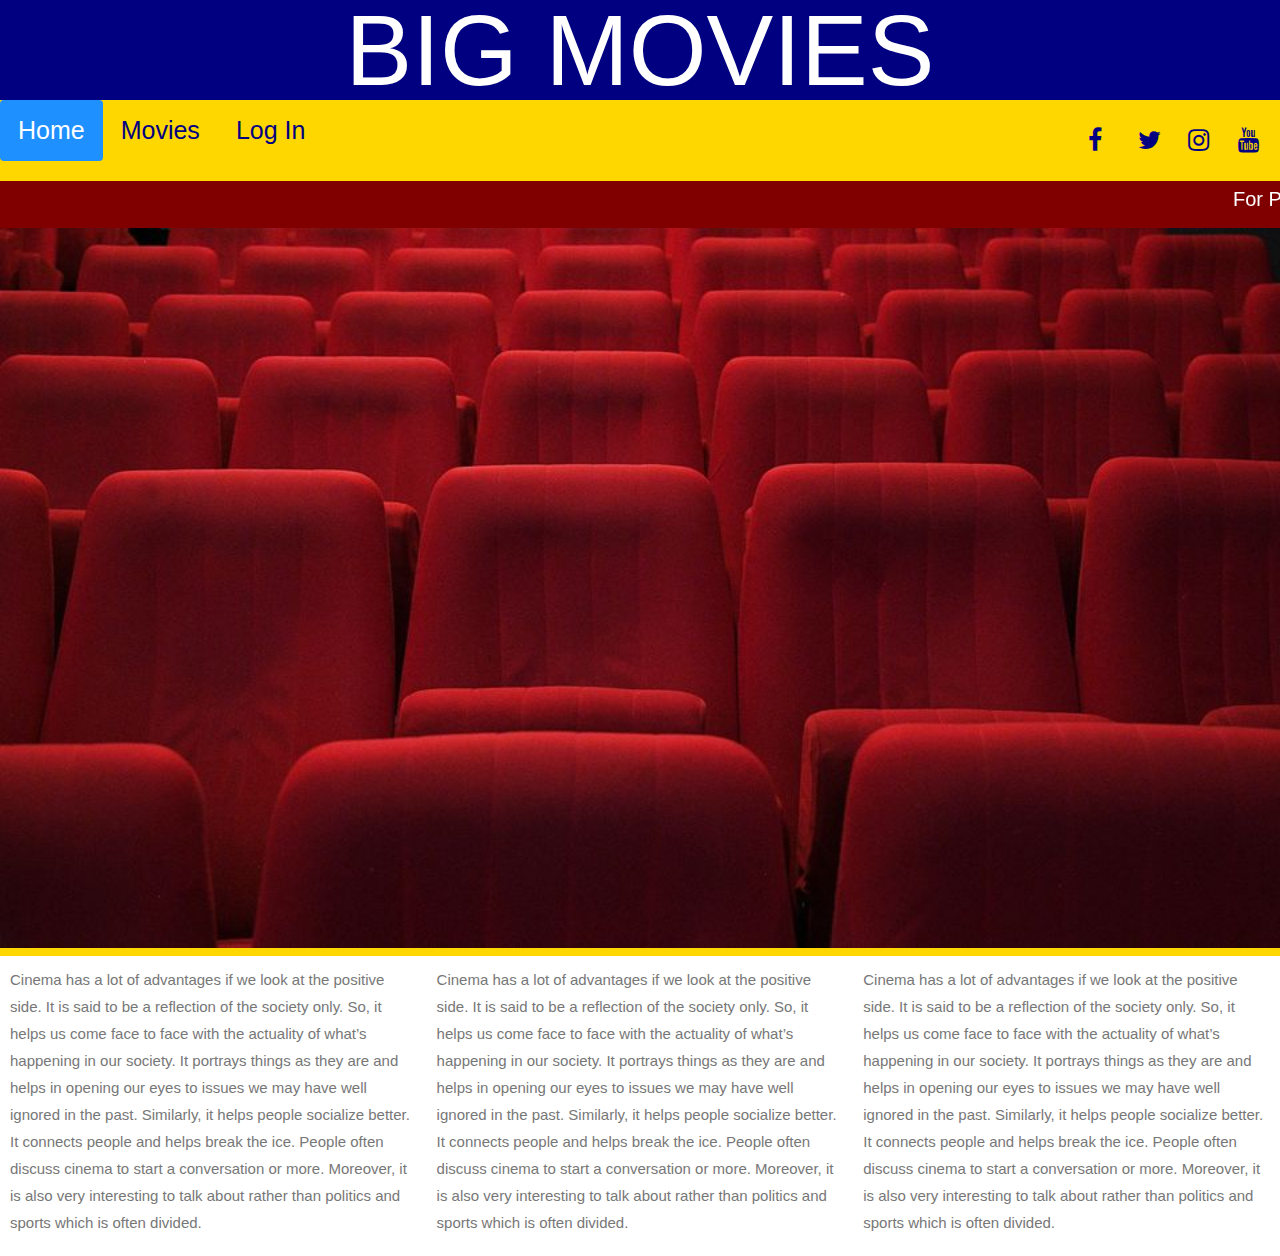
<file: Web Prj/Home.html>
<!DOCTYPE html>
<html lang="en">

<head>
    <meta charset="UTF-8" />
    <meta http-equiv="X-UA-Compatible" content="IE=edge" />
    <meta name="viewport" content="width=device-width,initial-s">

    <title>Home page</title>
    <link rel="stylesheet" href="style.css" />
    <link rel="stylesheet" href="https://cdnjs.cloudflare.com/ajax/libs/font-awesome/4.7.0/css/font-awesome.min.css">

</head>

<body>
   

    <div class="header">
        <div class="name">
            <p>BIG MOVIES</p>
        </div>

        <div class="header-left">
            <a class="active" href="#home">Home</a>
            <a href="movie.html">Movies</a>
             <a href="login.html">Log In</a>
        </div>
        <div class="header-right">
        </div>

        <ul>
            <li>
                <!-- Add font awesome icons -->
                <a href="http://facebook.com" class="fa fa-facebook"></a>
                <a href="http://twitter.com" class="fa fa-twitter"></a>
                <a href="http://instagram.com" class="fa fa-instagram"></a>
                <a href="http://youtube.com" class="fa fa-youtube"></a>
            </li>
        </ul>

        <div class="anim">
            <marquee behavior="slide" direction="left">For Phone booking. contact:046-908765</marquee>
        </div>

        <div class="bg">
            <img src="images/mov3.jpg">
        </div>
        
    </div>
    <div class="row">
        <div class="column">
            <p>Cinema has a lot of advantages if we look at the positive side. It is said to be a reflection of the society only. So, it helps us come face to face with the actuality of what’s happening in our society. It portrays things as they are and
                helps in opening our eyes to issues we may have well ignored in the past. Similarly, it helps people socialize better. It connects people and helps break the ice. People often discuss cinema to start a conversation or more. Moreover, it
                is also very interesting to talk about rather than politics and sports which is often divided.</p>
        </div>
        <div class="column">
            <p>Cinema has a lot of advantages if we look at the positive side. It is said to be a reflection of the society only. So, it helps us come face to face with the actuality of what’s happening in our society. It portrays things as they are and
                helps in opening our eyes to issues we may have well ignored in the past. Similarly, it helps people socialize better. It connects people and helps break the ice. People often discuss cinema to start a conversation or more. Moreover, it
                is also very interesting to talk about rather than politics and sports which is often divided.</p>
        </div>
        <div class="column">
            <p>Cinema has a lot of advantages if we look at the positive side. It is said to be a reflection of the society only. So, it helps us come face to face with the actuality of what’s happening in our society. It portrays things as they are and
                helps in opening our eyes to issues we may have well ignored in the past. Similarly, it helps people socialize better. It connects people and helps break the ice. People often discuss cinema to start a conversation or more. Moreover, it
                is also very interesting to talk about rather than politics and sports which is often divided.</p>
        </div>
    </div>
</body>

</html>
</body>
</file>
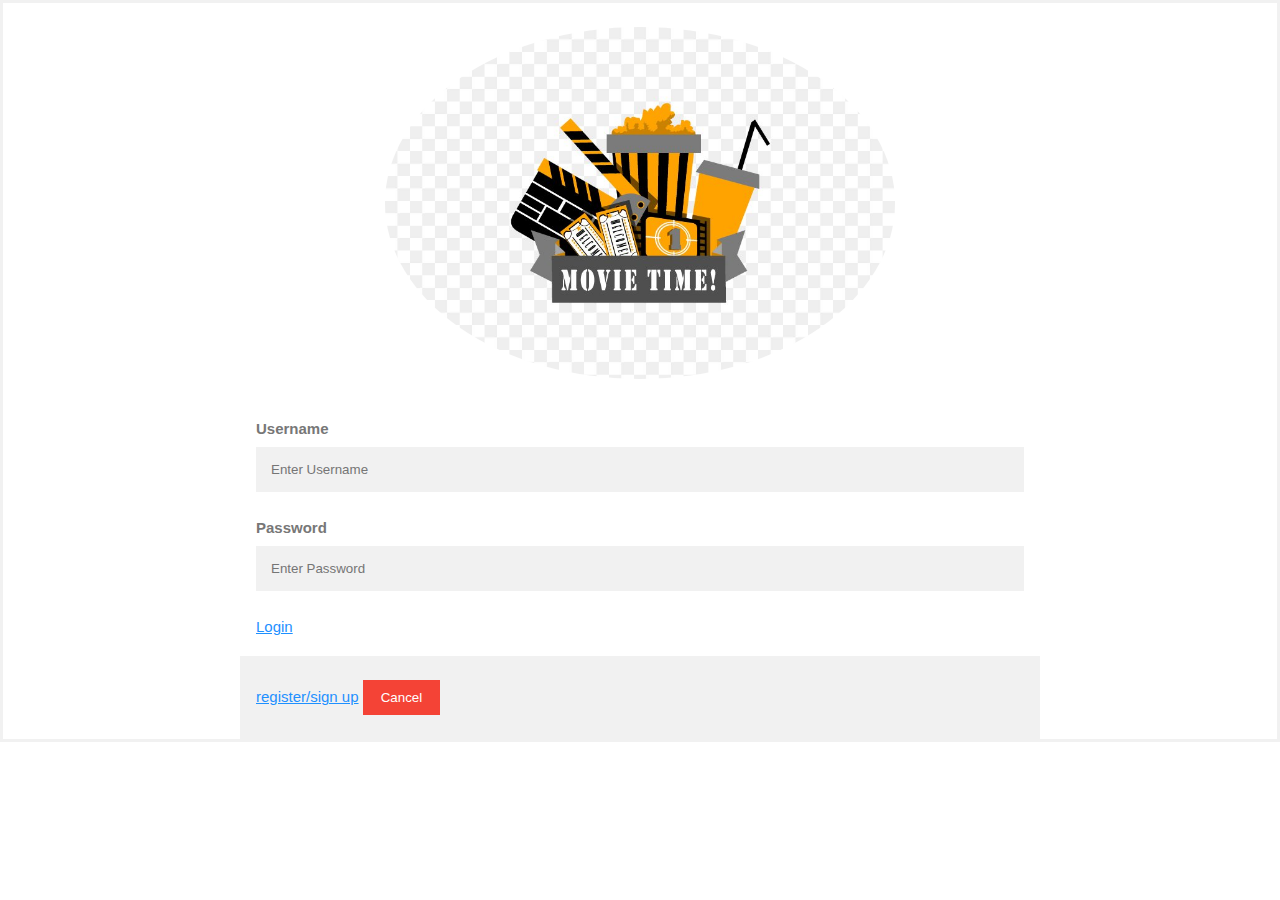
<file: Web Prj/login.html>
<!DOCTYPE html>
<head>
    <link rel="stylesheet" href="style.css" />
    <link rel="stylesheet" href="https://cdnjs.cloudflare.com/ajax/libs/font-awesome/4.7.0/css/font-awesome.min.css">
</head>
<body>
    <form action="action_page.php" method="post">
        <div class="imgcontainer">
          <img src="images/logo.jpg" alt="Avatar" class="avatar">
        </div>
      
        <div class="container">
          <label for="uname"><b>Username</b></label>
          <input type="text" placeholder="Enter Username" name="uname" required>
      
          <label for="psw"><b>Password</b></label>
          <input type="password" placeholder="Enter Password" name="psw" required>
      
         <a href="seat.html"> Login</a>
        </div>
      
        <div class="container" style="background-color:#f1f1f1">
          <a href="register.html">register/sign up</a>
         <a href="home.html"> <button type="button" class="cancelbtn">Cancel</button></a>
           
          

         </div>
      </form>
</body>
</file>
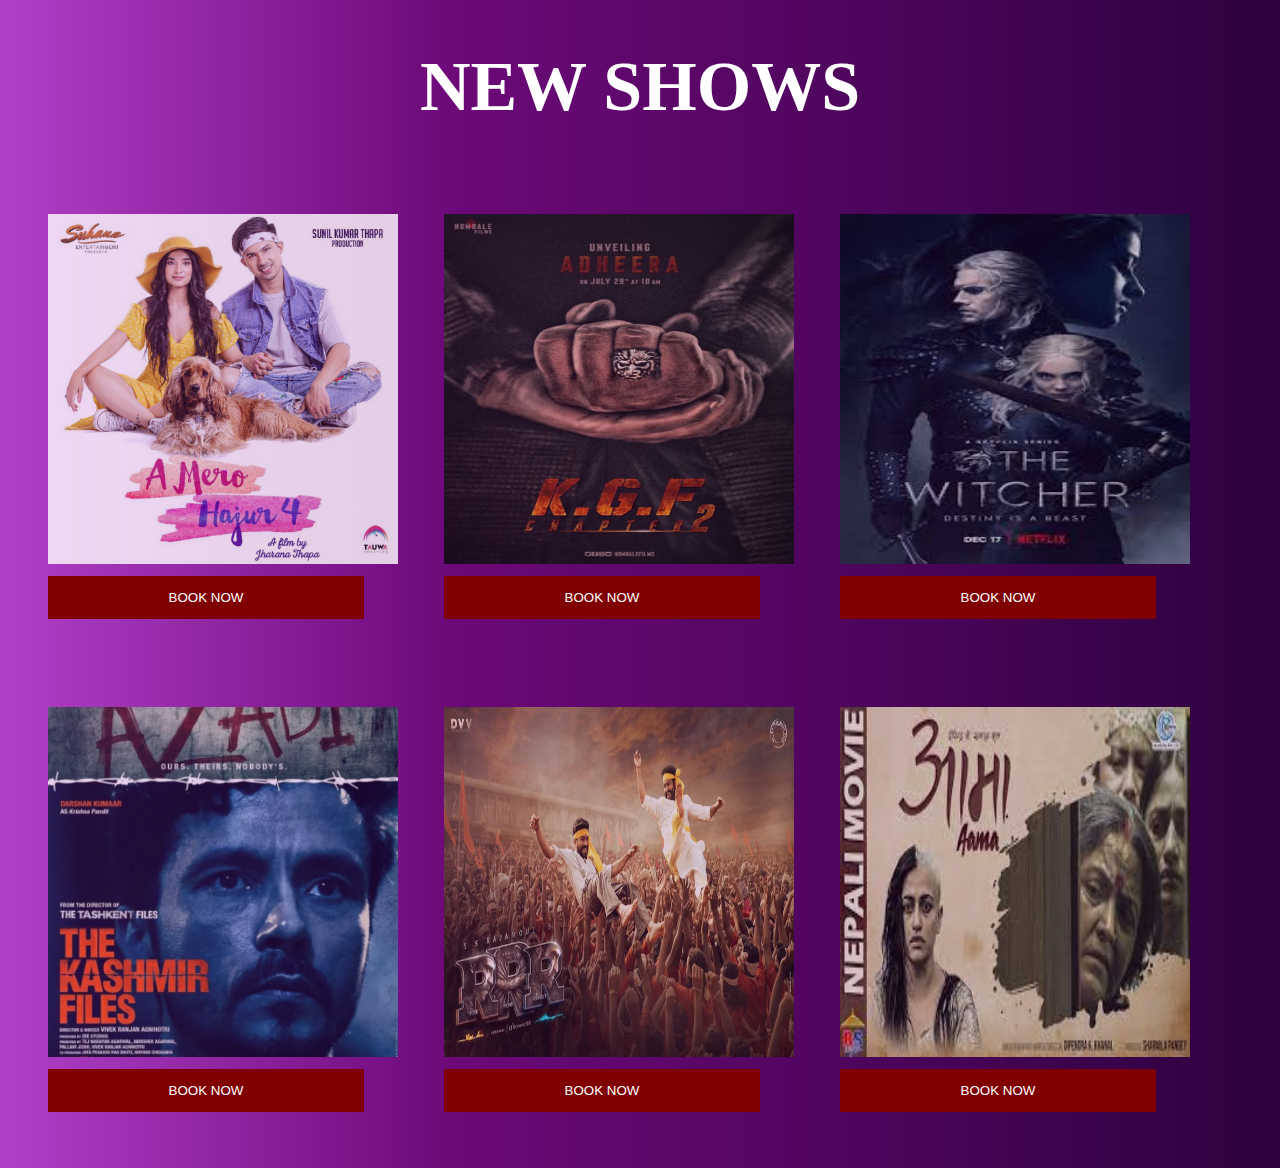
<file: Web Prj/movie.html>
<!DOCTYPE html>
<head>
  <meta charset="UTF-8" />
    <meta http-equiv="X-UA-Compatible" content="IE=edge" />
    <meta name="viewport" content="width=device-width,initial-s">
    <link rel="stylesheet" href="style2.css" />
    <link rel="stylesheet" href="https://cdnjs.cloudflare.com/ajax/libs/font-awesome/4.7.0/css/font-awesome.min.css">
</head>
<div class="block-heading">
          <h1 class="glow">NEW SHOWS</h1>
        

<div class="row">
  <div class="column">
    <a href="https://youtu.be/C8JZRySDcZQ "><img src="images/1.jpg" width="350px" height="350px" alt="amh4" onclick="myFunction(this);"></a>
    
              <a href="login.html"><button class="btn btn-block btn-outline-primary" width="350px" height="350px" type="submit">BOOK NOW</button></a>
             
  </div>
  <div class="column">
   <a href="https://youtu.be/JKa05nyUmuQ"> <img src="images/2.webp" width="350px" height="350px" alt="kgf2" onclick="myFunction(this);"></a>
    <a href="login.html"><button class="btn btn-block btn-outline-primary" width="350px" height="350px" type="submit">BOOK NOW</button></a>
  </div>
  <div class="column">
    <a href="https://youtu.be/TJFVV2L8GKs"><img src="images/3.jpg" width="350px" height="350px"alt="witcher" onclick="myFunction(this);"></a>
    <a href="login.html"><button class="btn btn-block btn-outline-primary" width="350px" height="350px" type="submit">BOOK NOW</button></a>
  </div>
  <div class="column">
    <a href="https://youtu.be/A179apttY58"><img src="images/4.webp" width="350px" height="350px"alt="kasmir" onclick="myFunction(this);"></a>
    <a href="login.html"><button class="btn btn-block btn-outline-primary" width="350px" height="350px" type="submit">BOOK NOW</button></a>
  </div>
   <div class="column">
    <a href="https://youtu.be/GY4BgdUSpbE"><img src="images/RRR.webp" width="350px" height="350px"alt="kasmir" onclick="myFunction(this);"></a>
   <a href="login.html"><button class="btn btn-block btn-outline-primary" width="350px" height="350px" type="submit">BOOK NOW</button></a>
  </div>
   <div class="column">
    <a href="https://youtu.be/RRv_IJSQweM"><img src="images/movie3.jpg" width="350px" height="350px"alt="kasmir" onclick="myFunction(this);"></a>
    <a href="login.html"><button class="btn btn-block btn-outline-primary" width="350px" height="350px" type="submit">BOOK NOW</button></a>
  </div>

</div>


<!-- The expanding image container -->
<div class="container">
  <!-- Close the image -->
  <span onclick="this.parentElement.style.display='none'" class="closebtn">&times;</span>

  <!-- Expanded image -->
  <img id="expandedImg" style="width:100%">

  <!-- Image text -->
  <div id="imgtext"></div>
</div>

<script>
  function myFunction(imgs) {
  // Get the expanded image
  var expandImg = document.getElementById("expandedImg");
  // Get the image text
  var imgText = document.getElementById("imgtext");
  // Use the same src in the expanded image as the image being clicked on from the grid
  expandImg.src = imgs.src;
  // Use the value of the alt attribute of the clickable image as text inside the expanded image
  imgText.innerHTML = imgs.alt;
  // Show the container element (hidden with CSS)
  expandImg.parentElement.style.display = "block";
}
</script>
</file>
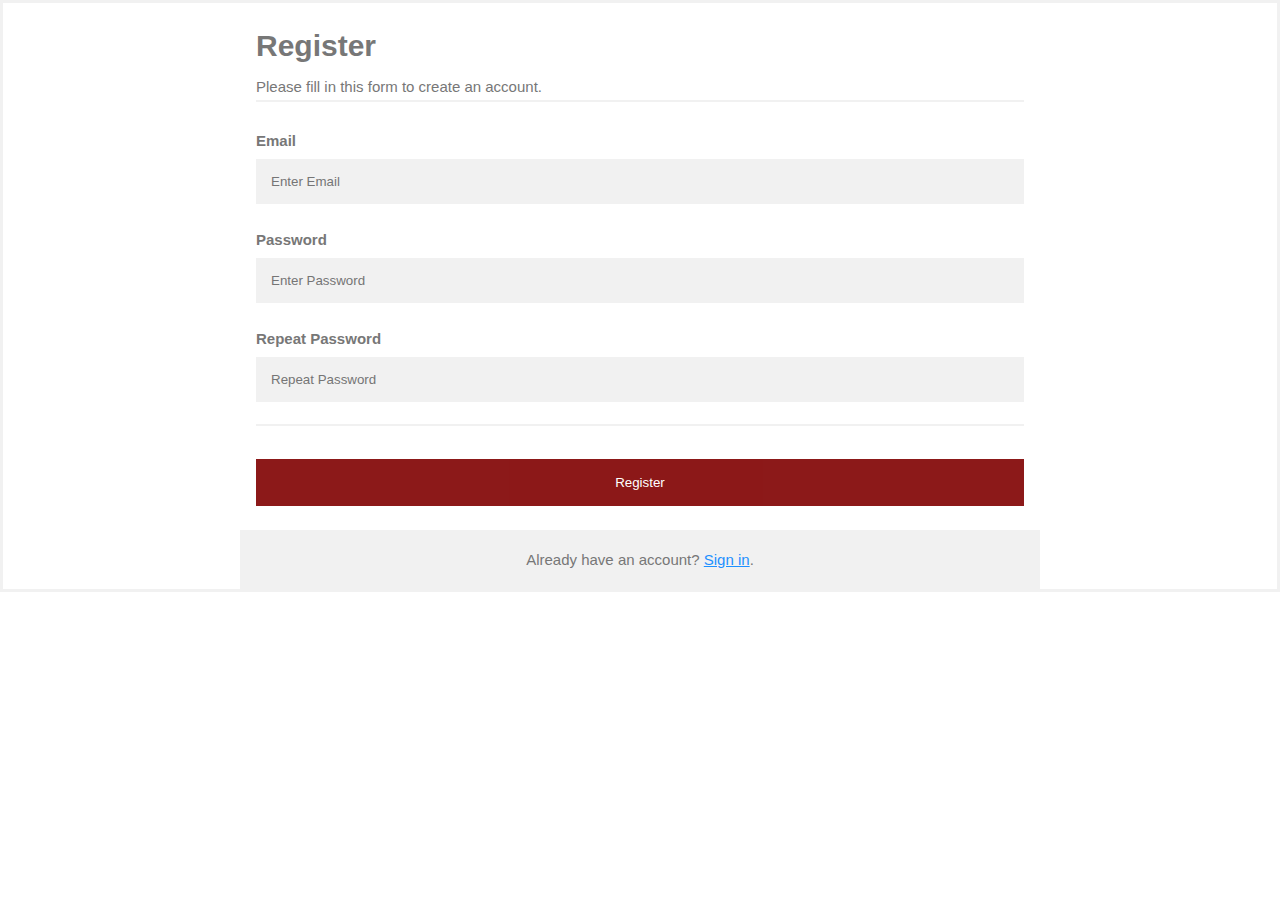
<file: Web Prj/register.html>
<!DOCTYPE html>
<head>
    <link rel="stylesheet" href="style.css" />

</head>
<form action="action_page.php">
    <div class="container">
      <h1>Register</h1>
      <p>Please fill in this form to create an account.</p>
      <hr>
  
      <label for="email"><b>Email</b></label>
      <input type="text" placeholder="Enter Email" name="email" id="email" required>
  
      <label for="psw"><b>Password</b></label>
      <input type="password" placeholder="Enter Password" name="psw" id="psw" required>
  
      <label for="psw-repeat"><b>Repeat Password</b></label>
      <input type="password" placeholder="Repeat Password" name="psw-repeat" id="psw-repeat" required>
      <hr>
  
       <button type="submit" class="registerbtn">Register</button>
    </div>
  
    <div class="container signin">
      <p>Already have an account? <a href="login.html">Sign in</a>.</p>
    </div>
  </form>
</file>
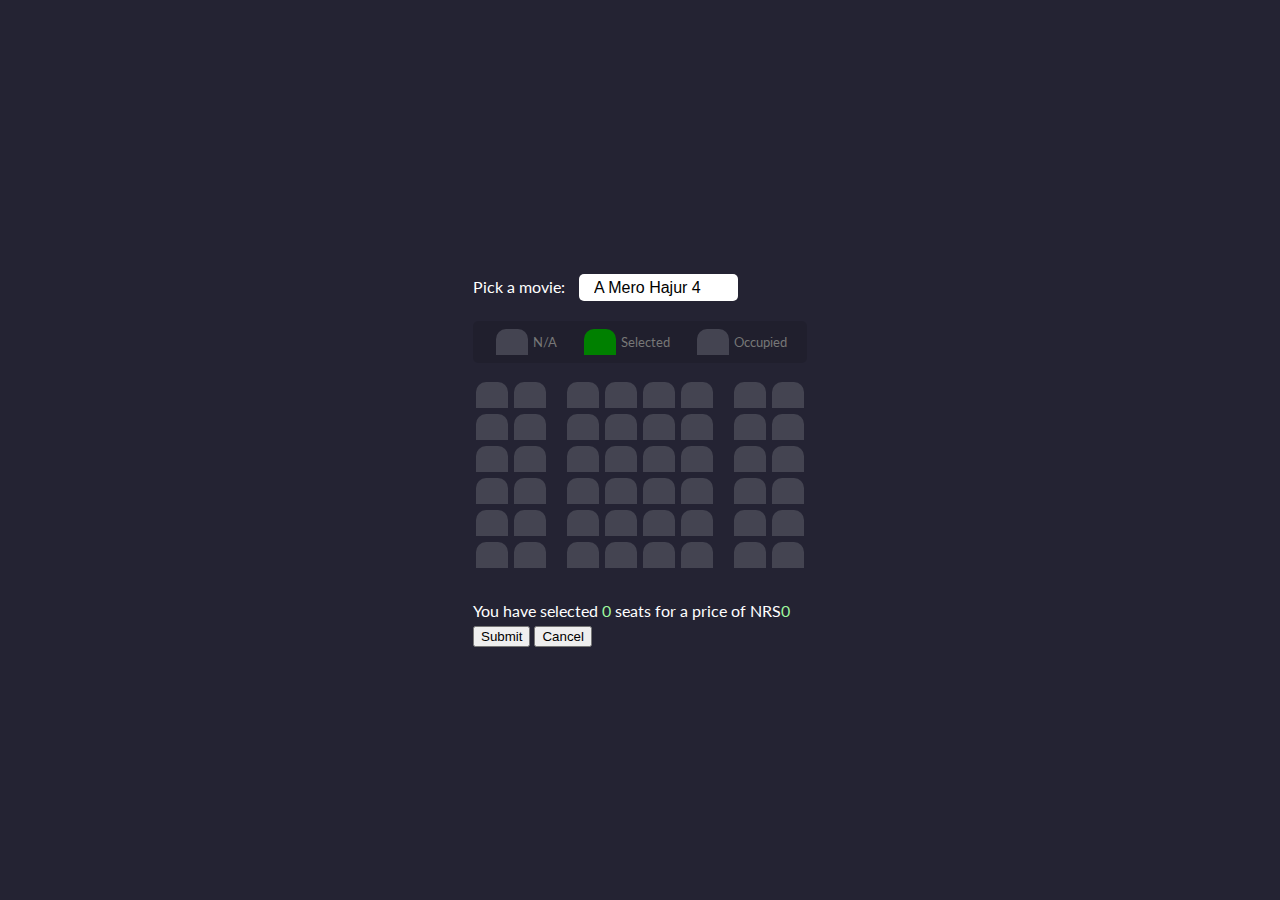
<file: Web Prj/seat.html>
<!DOCTYPE html>
<html lang="en">
  <head>
    <meta charset="UTF-8" />
    <meta http-equiv="X-UA-Compatible" content="IE=edge" />
    <meta name="viewport" content="width=device-width, initial-scale=1.0" />
    <link rel="stylesheet" href="style1.css" />
    <title>Movie Seat Booking</title>
  </head>
  <form>
  <body>
    <div class="movie-container">
      <label>Pick a movie:</label>
      <select id="movie">
        <option value="250">A Mero Hajur 4</option>
        <option value="475">KGF 2</option>
        <option value="400">RRR</option>
        <option value="300">The Kashmir Files</option>
      </select>
    </div>

    <ul class="showcase">
      <li>
        <div class="seat"></div>
        <small>N/A</small>
      </li>

      <li>
        <div class="seat selected"></div>
        <small>Selected</small>
      </li>

      <li>
        <div class="seat occupied"></div>
        <small>Occupied</small>
      </li>
    </ul>

    <div class="container">
 
      <div class="row">
        <div class="seat"></div>
        <div class="seat"></div>
        <div class="seat"></div>
        <div class="seat"></div>
        <div class="seat"></div>
        <div class="seat"></div>
        <div class="seat"></div>
        <div class="seat"></div>
      </div>
      <div class="row">
        <div class="seat"></div>
        <div class="seat"></div>
        <div class="seat"></div>
        <div class="seat occupied"></div>
        <div class="seat occupied"></div>
        <div class="seat"></div>
        <div class="seat"></div>
        <div class="seat"></div>
      </div>

      <div class="row">
        <div class="seat"></div>
        <div class="seat"></div>
        <div class="seat"></div>
        <div class="seat"></div>
        <div class="seat"></div>
        <div class="seat"></div>
        <div class="seat occupied"></div>
        <div class="seat occupied"></div>
      </div>

      <div class="row">
        <div class="seat"></div>
        <div class="seat"></div>
        <div class="seat"></div>
        <div class="seat"></div>
        <div class="seat"></div>
        <div class="seat"></div>
        <div class="seat"></div>
        <div class="seat"></div>
      </div>

      <div class="row">
        <div class="seat"></div>
        <div class="seat"></div>
        <div class="seat"></div>
        <div class="seat occupied"></div>
        <div class="seat occupied"></div>
        <div class="seat"></div>
        <div class="seat"></div>
        <div class="seat"></div>
      </div>

      <div class="row">
        <div class="seat"></div>
        <div class="seat"></div>
        <div class="seat"></div>
        <div class="seat"></div>
        <div class="seat occupied"></div>
        <div class="seat occupied"></div>
        <div class="seat occupied"></div>
        <div class="seat"></div>
      </div>
    </div>

    <p class="text">
      You have selected <span id="count">0</span> seats for a price of NRS<span id="total">0</span>
    </p>
    <script src="script1.js"></script>
    <a href="index.html"><input type="button" name="Submit" value="Submit"></a>
    <a href="home.html"><input type="button" name="Cancel" value="Cancel"></a>
  </body>
</form>
</html>
</file>
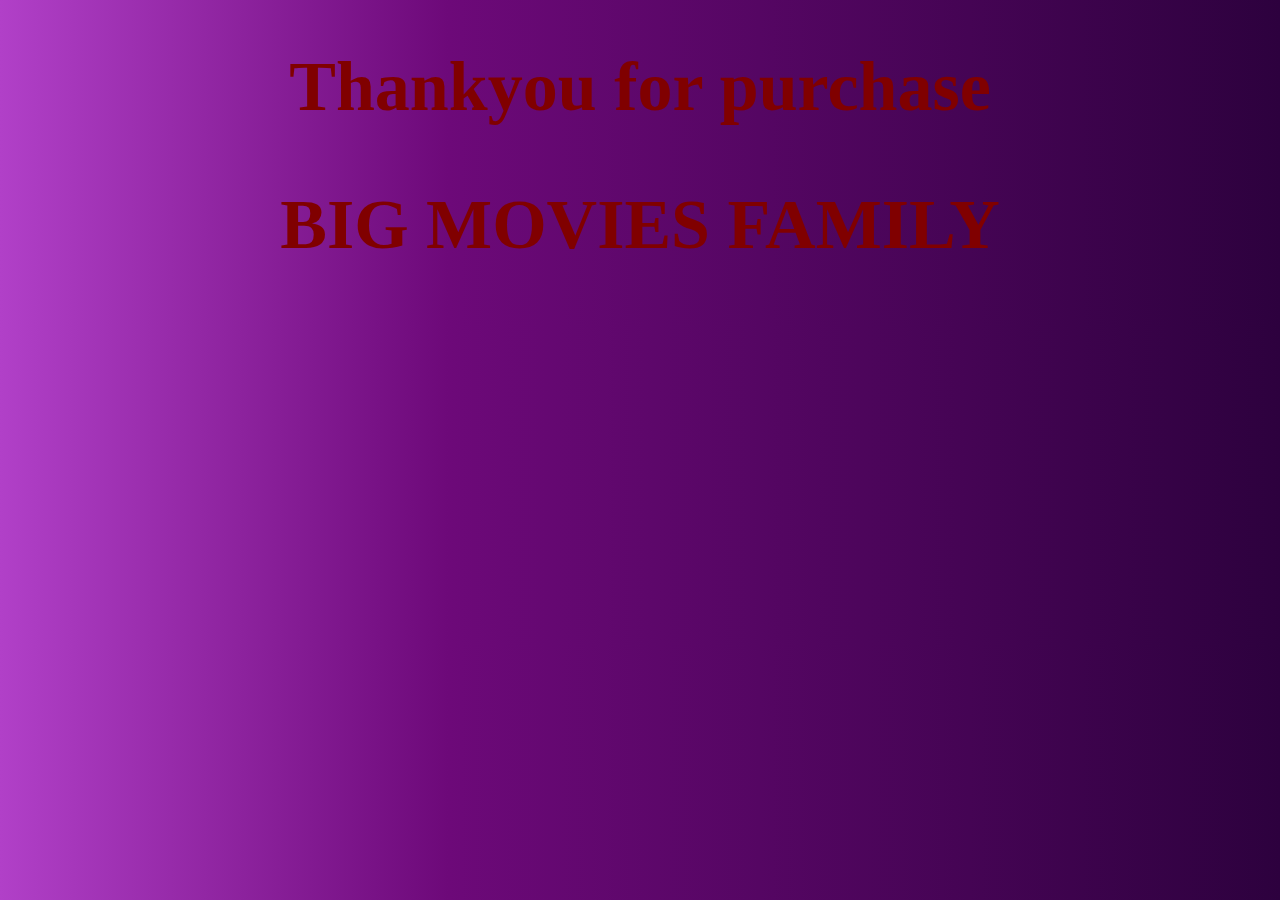
<file: Web Prj/thank.html>
<!DOCTYPE html>
<head>
  <meta charset="UTF-8" />
    <meta http-equiv="X-UA-Compatible" content="IE=edge" />
    <meta name="viewport" content="width=device-width,initial-s">
    <link rel="stylesheet" href="thank.css" />
    <link rel="stylesheet" href="https://cdnjs.cloudflare.com/ajax/libs/font-awesome/4.7.0/css/font-awesome.min.css">
</head><body>
<div class="block-heading">
 
          <h1 class="glow">Thankyou for purchase</h1>
          <h2 class="glow">BIG MOVIES FAMILY</h2>
      </div>

</body>
</file>
<file: Web Prj/style.css>
* {
  margin: 0;
  padding: 0;
  box-sizing: border-box;
}

.fa {
  padding: 40px;
  font-size: 10px;
  width: 50px;
  text-align: center;
  text-decoration: none;
}


/* Style the header with a grey background and some padding */

.header {
  overflow: hidden;
  background-color: gold;
}


/* Style the header links */

.header a {
  float: left;
  color: navy;
  text-align: center;
  padding: 18px;
  text-decoration: none;
  font-size: 25px;
  line-height: 25px;
  border-radius: 4px;
}

.header .name{
  background-color: navy;
  text-decoration: moccasin;
  text-size-adjust: 20px;
}
/* Style the active/current link*/

.header a.active {
  background-color: dodgerblue;
  color: white;
}


/* Float the link section to the right */

.header-right {
  float: right;
}
.header:hover{
  opacity: 100;
}


/* Add media queries for responsiveness - when the screen is 500px wide or less, stack the links on top of each other */

@media screen and (max-width: 500px) {
  .header a {
      float: none;
      display: block;
      text-align: left;
  }
  .header-right {
      float: none;
  }
}


/* Add a hover effect if you want */

.fa:hover {
  opacity: 100;
}


/* Set a specific color for each brand */


/* Facebook */

.fa-facebook {
  background: none;
  color: white;
}


/* Twitter */

.fa-twitter {
  background: none;
  color: white;
}

.fa-instagram {
  background: none;
  color: white;
}

.fa-youtube {
  background: none;
  color: white;
}

.name {
  display: flex;
  align-items: center;
  justify-content: center;
  background-color: white;
  color: white;
  height: 100px;
  font-size: 100px;
}

.anim {
  background-color: maroon;
  font-size: 20px;
  font-style: bold;
  color: white;
}

.bg img {
  width: 100%;
  background-color: cornflowerblue;
}

.caption span.border {
  background-color: white;
  color: #fff;
  padding: 18px;
  font-size: 25px;
  letter-spacing: 10px;
}

.caption {
  position: absolute;
  left: 0;
  top: 250px;
  width: 100%;
  text-align: center;
  color: #000;
}

body,
html {
  height: 100%;
  margin: 0;
  font: 400 15px/1.8 "Lato", sans-serif;
  color: #777;
}

.container {
  position: relative;
  max-width: 800px;
  /* Maximum width */
  margin: 0 auto;
  /* Center it */
}

body,
html {
  height: 100%;
}

ul {
  list-style-type: none;
  margin: 10;
  padding: 10px;
  overflow: hidden;
  background-color: none;
}

li {
  float: right;
}

li a {
  display: block;
  font-size: 20px;
  color: white;
  text-align: center;
  padding: 14px 16px;
  text-decoration: none;
}


/* Change the link color to #111 (black) on hover */

li a:hover {
  background-color:  white;
}

.column {
  float: left;
  width: 33.33%;
  padding: 10px;
  height: 300px;
  background-color: 193E61;
}

.column:hover {
  background-color: silver;
  color: black;
}

.row:after {
  content: "";
  display: table;
  clear: both;
}

@media screen and (max-width: 600px) {
  .column {
      width: 100%;
  }
}

.border {
  text-align: center;
  align-items: center;
  background-color: rgb(184, 67, 24);
}

 
/* Bordered form */
form {
  border: 3px solid #f1f1f1;
}

/* Full-width inputs */
input[type=text], input[type=password] {
  width: 100%;
  padding: 12px 20px;
  margin: 8px 0;
  display: inline-block;
  border: 1px solid #ccc;
  box-sizing: border-box;
}

/* Set a style for all buttons */
button {
  background-color: maroon;
  color: white;
  padding: 14px 20px;
  margin: 8px 0;
  border: none;
  cursor: pointer;
  width: 100%;
}

/* Add a hover effect for buttons */
button:hover {
  opacity: 0.8;
}

/* Extra style for the cancel button (red) */
.cancelbtn {
  width: auto;
  padding: 10px 18px;
  background-color: #f44336;
  text-align: center;
}

/* Center the avatar image inside this container */
.imgcontainer {
  text-align: center;
  margin: 24px 0 12px 0;
}

/* Avatar image */
img.avatar {
  width: 40%;
  border-radius: 50%;
}

/* Add padding to containers */
.container {
  padding: 16px;
}


/* Change styles for span and cancel button on extra small screens */
@media screen and (max-width: 300px) {
  span.psw {
    display: block;
    float: none;
  }
  .cancelbtn {
    width: 100%;
  }
}
/*register*/
* {box-sizing: border-box}

/* Add padding to containers */
.container {
  padding: 16px;
}

/* Full-width input fields */
input[type=text], input[type=password] {
  width: 100%;
  padding: 15px;
  margin: 5px 0 22px 0;
  display: inline-block;
  border: none;
  background: #f1f1f1;
}

input[type=text]:focus, input[type=password]:focus {
  background-color: #ddd;
  outline: none;
}

/* Overwrite default styles of hr */
hr {
  border: 1px solid #f1f1f1;
  margin-bottom: 25px;
}

/* Set a style for the submit/register button */
.registerbtn {
  background-color: maroon;
  color: white;
  padding: 16px 20px;
  margin: 8px 0;
  border: none;
  cursor: pointer;
  width: 100%;
  opacity: 0.9;
}

.registerbtn:hover {
  opacity:1;
}

/* Add a blue text color to links */
a {
  color: dodgerblue;
}

/* Set a grey background color and center the text of the "sign in" section */
.signin {
  background-color: #f1f1f1;
  text-align: center;
}


.Login_SignUp{
  style="font-size: 2rem ; display: inline-block; position: relative;
}
/*OTHER*/
</file>
<file: Web Prj/style2.css>
.column {
  float: left;
  width: 25%;
  padding: 40px;
}
body {
  background: linear-gradient(90deg, rgba(177, 64, 200, 1) 0%, rgba(109, 9, 121, 1) 35%, 
              rgba(45, 1, 62, 1) 100%);
}

.glow {
  font-size: 70px;
  color: #ffffff;
  text-align: center;
  -webkit-animation: glow 1s ease-in-out infinite alternate;
  -moz-animation: glow 1s ease-in-out infinite alternate;
  animation: glow 1s ease-in-out infinite alternate;
}

@-webkit-keyframes glow {
  from {
    text-shadow: 0 0 10px #eeeeee, 0 0 20px #000000, 0 0 30px #000000, 0 0 40px #000000, 
                 0 0 50px #9554b3, 0 0 60px #9554b3, 0 0 70px #9554b3;
  }
  to {
    text-shadow: 0 0 20px #eeeeee, 0 0 30px #ff4da6, 0 0 40px #ff4da6, 0 0 50px #ff4da6, 
                 0 0 60px #ff4da6, 0 0 70px #ff4da6, 0 0 80px #ff4da6;
  }
}

/* Style the images inside the grid */
.column img {
  opacity: 0.8;
  cursor: pointer;
}

.column img:hover {
  opacity: 1;
}

/* Clear floats after the columns */
.row:after {
  content: "";
  display: table;
  clear: both;
}

/* The expanding image container (positioning is needed to position the close button and the text) */
.container {
  position: relative;
  display: none;
}

/* Expanding image text */
#imgtext {
  position: absolute;
  bottom: 15px;
  left: 15px;
  color: white;
  font-size: 20px;
}

/* Closable button inside the image */
.closebtn {
  position: absolute;
  top: 10px;
  right: 15px;
  color: white;
  font-size: 35px;
  cursor: pointer;
}
button {
    background-color: maroon;
    color: white;
    padding: 14px 20px;
    margin: 8px 0;
    border: none;
    cursor: pointer;
    width: 100%;
}
</file>
<file: Web Prj/style1.css>
@import url("https://fonts.googleapis.com/css?family=Lato&display=swap");

* {
  box-sizing: border-box;
}

body {
  background-color: #242333;
  color: #fff;
  display: flex;
  flex-direction: column;
  align-items: center;
  justify-content: center;
  height: 100vh;
  font-family: "Lato", sans-serif;
  margin: 0;
}

.movie-container {
  margin: 20px 0;
}

.movie-container select {
  background-color: #fff;
  border: 0;
  border-radius: 5px;
  font-size: 16px;
  margin-left: 10px;
  padding: 5px 15px 5px 15px;
  -moz-appearance: none;
  -webkit-appearance: none;
  appearance: none;
}

.container {
  perspective: 1000px;
  margin-bottom: 30px;
}

.seat {
  background-color: #444451;
  height: 26px;
  width: 32px;
  margin: 3px;
  font-size: 50px;
  border-top-left-radius: 10px;
  border-top-right-radius: 10px;
}

.seat.selected {
  background-color: green;
}

.seat.sold {
  background-color: #fff;
}

.seat:nth-of-type(2) {
  margin-right: 18px;
}

.seat:nth-last-of-type(2) {
  margin-left: 18px;
}

.seat:not(.sold):hover {
  cursor: pointer;
  transform: scale(1.2);
}

.showcase .seat:not(.sold):hover {
  cursor: default;
  transform: scale(1);
}

.showcase {
  background: rgba(0, 0, 0, 0.1);
  padding: 5px 10px;
  border-radius: 5px;
  color: #777;
  list-style-type: none;
  display: flex;
  justify-content: space-between;
}

.showcase li {
  display: flex;
  align-items: center;
  justify-content: center;
  margin: 0 10px;
}
.showcase li small {
  margin-left: 2px;
}

.row {
  display: flex;
}

.screen {
  background-color: #fff;
  height: 120px;
  width: 100%;
  margin: 15px 0;
  transform: rotateX(-48deg);
  box-shadow: 0 3px 10px rgba(255, 255, 255, 0.7);
}

p.text{
    margin: 5px 0;
}

p.text span{
    color: rgb(158, 248, 158);
}
</file>
<file: Web Prj/thank.css>
.column {
  float: left;
  width: 25%;
  padding: 40px;
}
body {
  background: linear-gradient(90deg, rgba(177, 64, 200, 1) 0%, rgba(109, 9, 121, 1) 35%, 
              rgba(45, 1, 62, 1) 100%);
}

.glow {
  font-size: 70px;
  color: maroon;
  text-align: center;
  -webkit-animation: glow 1s ease-in-out infinite alternate;
  -moz-animation: glow 1s ease-in-out infinite alternate;
  animation: glow 1s ease-in-out infinite alternate;
}

@-webkit-keyframes glow {
  from {
    text-shadow: 0 0 10px #eeeeee, 0 0 20px #000000, 0 0 30px #000000, 0 0 40px #000000, 
                 0 0 50px #9554b3, 0 0 60px #9554b3, 0 0 70px #9554b3;
  }
  to {
    text-shadow: 0 0 20px #eeeeee, 0 0 30px #ff4da6, 0 0 40px #ff4da6, 0 0 50px #ff4da6, 
                 0 0 60px #ff4da6, 0 0 70px #ff4da6, 0 0 80px #ff4da6;
  }
</file>
